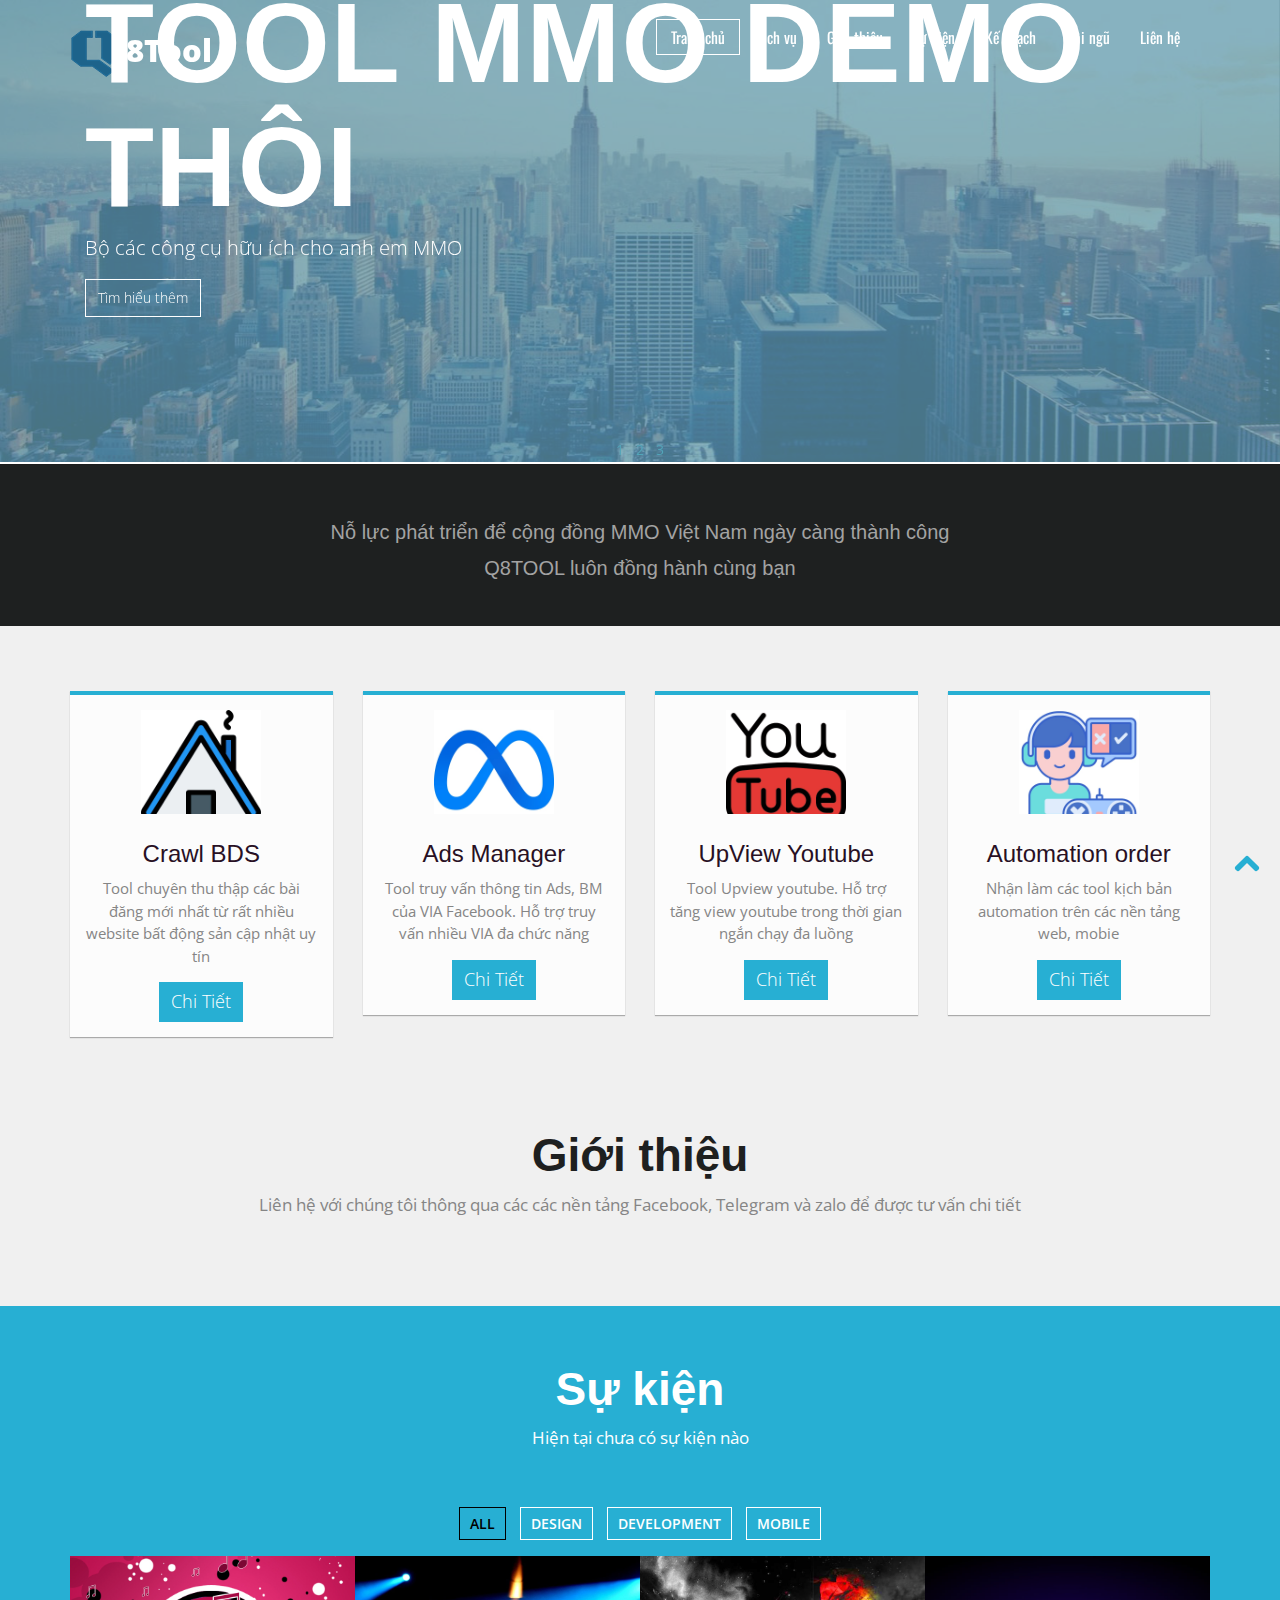
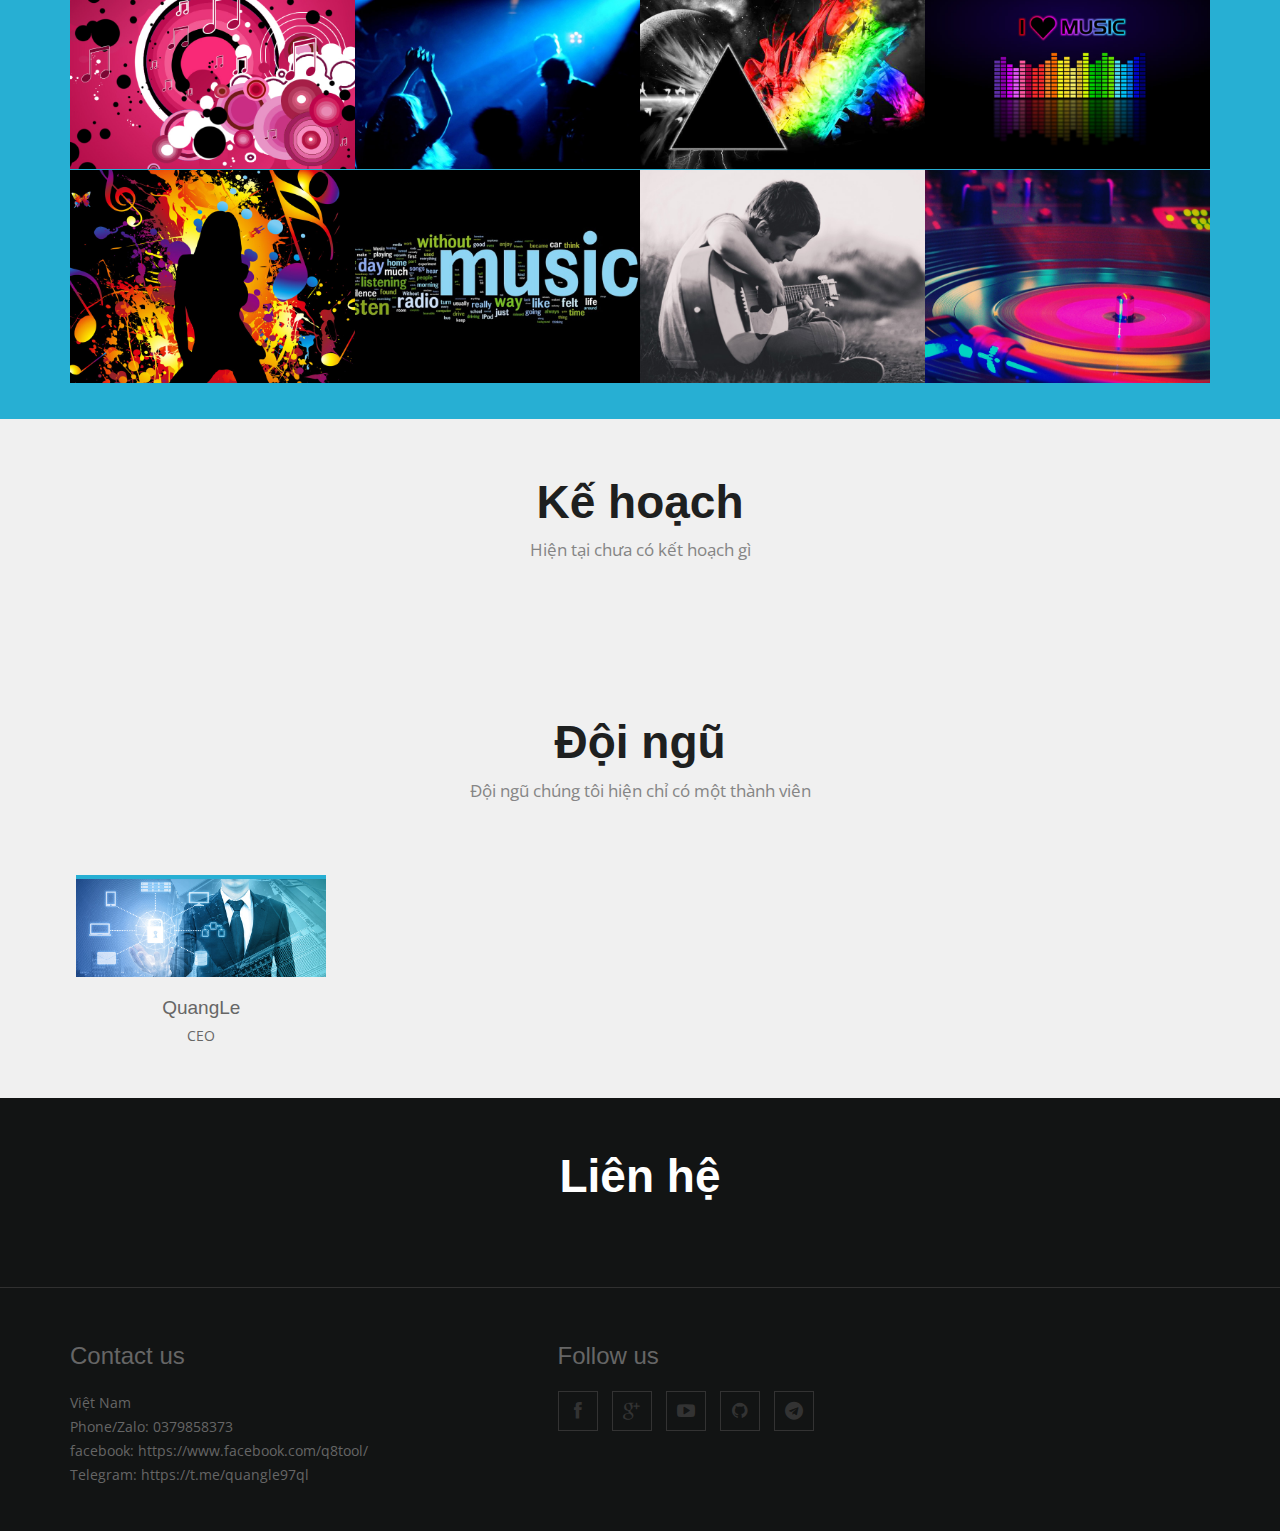
<file: index.html>
<!doctype html>
<!--[if IE 7 ]>    <html lang="en-gb" class="isie ie7 oldie no-js"> <![endif]-->
<!--[if IE 8 ]>    <html lang="en-gb" class="isie ie8 oldie no-js"> <![endif]-->
<!--[if IE 9 ]>    <html lang="en-gb" class="isie ie9 no-js"> <![endif]-->
<!--[if (gt IE 9)|!(IE)]><!-->
<html lang="en-gb" class="no-js">
<!--<![endif]-->

<head>
  <meta charset="utf-8">
  <meta name="viewport" content="width=device-width, initial-scale=1, maximum-scale=1">
  <!--[if lt IE 9]> 
    <meta http-equiv="X-UA-Compatible" content="IE=edge,chrome=1">
    <![endif]-->
  <title>Website Q8Tool</title>
  <link rel="icon" type="image/x-icon" href="/images/web6.ico">
  <meta name="description" content="">
  <meta name="author" content="QuangLe">
  <!--[if lt IE 9]>
        <script src="http://html5shim.googlecode.com/svn/trunk/html5.js"></script>
    <![endif]-->
  <!--[if lte IE 8]>
		<script type="text/javascript" src="http://explorercanvas.googlecode.com/svn/trunk/excanvas.js"></script>
	<![endif]-->
  <link rel="stylesheet" href="css/bootstrap.min.css" />
  <link rel="stylesheet" type="text/css" href="css/isotope.css" media="screen" />
  <link rel="stylesheet" href="js/fancybox/jquery.fancybox.css" type="text/css" media="screen" />
  <link href="css/animate.css" rel="stylesheet" media="screen">
  <link href="flexslider/flexslider.css" rel="stylesheet" />
  <link href="js/owl-carousel/owl.carousel.css" rel="stylesheet">
  <link rel="stylesheet" href="css/styles.css" />
  <link rel="stylesheet" href="https://cdnjs.cloudflare.com/ajax/libs/font-awesome/4.7.0/css/font-awesome.min.css">
  <!-- Font Awesome -->
  <link href="font/css/font-awesome.min.css" rel="stylesheet">
</head>

<body>
  <header class="header">
    <div class="container">
      <nav class="navbar navbar-inverse" role="navigation">
        <div class="navbar-header">
          <button type="button" id="nav-toggle" class="navbar-toggle" data-toggle="collapse" data-target="#main-nav">
            <span class="sr-only">Toggle navigation</span> <span class="icon-bar"></span> <span class="icon-bar"></span>
            <span class="icon-bar"></span> </button>
            <a href="#" class="navbar-brand logo  animated bounceInLeft">
            <img src="images/web7.ico">
            <b><i>8Tool </i></b>
          </a>

        </div>
        <!--/.navbar-header-->
        <div id="main-nav" class="collapse navbar-collapse">
          <ul class="nav navbar-nav" id="mainNav">
            <li class="active" id="firstLink"><a href="#home" class="scroll-link">Trang chủ</a></li>
            <li><a href="#services" class="scroll-link">Dịch vụ</a></li>
            <li><a href="#aboutUs" class="scroll-link">Giới thiệu</a></li>
            <li><a href="#work" class="scroll-link">Sự kiện</a></li>
            <li><a href="#plans" class="scroll-link">Kế hoạch</a></li>
            <li><a href="#team" class="scroll-link">Đội ngũ</a></li>
            <li><a href="#contactUs" class="scroll-link">Liên hệ</a></li>
          </ul>
        </div>
        <!--/.navbar-collapse-->
      </nav>
      <!--/.navbar-->
    </div>
    <!--/.container-->
  </header>
  <!--/.header-->
  <div id="#top"></div>
  <section id="home">
    <div class="banner-container">
      <!-- Slider -->
      <div id="main-slider" class="flexslider">
        <ul class="slides">
          <li>
            <img src="images/slides/1.jpg" alt="" />
            <div class="flex-caption container">
              <h3>TOOL MMO Demo thôi</h3>
              <p>Bộ các công cụ hữu ích cho anh em MMO </p>
              <a href="#" class="btn btn-theme">Tìm hiểu thêm</a>
            </div>
          </li>
          <li>
            <img src="images/slides/2.jpg" alt="" />
            <div class="flex-caption container">
              <h3>TOOL MMO</h3>
              <p>Bộ các công cụ hữu ích cho anh em MMO </p>
              <a href="#" class="btn btn-theme">Tìm hiểu thêm</a>
            </div>
          </li>
          <li>
            <img src="images/slides/3.jpg" alt="" />
            <div class="flex-caption container">
              <h3>TOOL MMO</h3>
              <p>Bộ các công cụ hữu ích cho anh em MMO </p>
              <a href="#" class="btn btn-theme">Tìm hiểu thêm</a>
            </div>
          </li>
        </ul>
      </div>
      <!-- end slider -->
    </div>
    <div class="container hero-text2">
      <h3>Nỗ lực phát triển để cộng đồng MMO Việt Nam ngày càng thành công<br /> Q8TOOL luôn đồng hành cùng bạn</h3>
    </div>
  </section>
  <section id="services" class="page-section colord">
    <div class="container">
      <div class="row">
        <!-- item -->
        <div class="col-md-3 text-center">
          <div class="b1"> <i class="circle"><img class="img-responsive" src="images/house.jpg" alt="" /></i>
            <h3>Crawl BDS</h3>
            <p>Tool chuyên thu thập các bài đăng mới nhất từ rất nhiều website bất động sản cập nhật uy tín </p>
            <a href="./crawlBDS.html" class="btn btn-danger btn-lg">Chi Tiết</a>
          </div>
        </div>
        <!-- end: -->

        <!-- item -->
        <div class="col-md-3 text-center">
          <div class="b1"><i class="circle"> <img src="images/meta.jpg" alt="" /></i>
            <h3>Ads Manager</h3>
            <p>Tool truy vấn thông tin Ads, BM của VIA Facebook. Hỗ trợ truy vấn nhiều VIA đa chức năng </p>
            <a href="./AdsManager.html" class="btn btn-danger btn-lg">Chi Tiết</a>
          </div>
        </div>
        <!-- end: -->

        <!-- item -->
        <div class="col-md-3 text-center">
          <div class="b1"><i class="circle"> <img src="images/youtube.jpg" alt="" /></i>
            <h3>UpView Youtube</h3>
            <p>Tool Upview youtube. Hỗ trợ tăng view youtube trong thời gian ngắn chạy đa luồng</p>
            <a href="./AdsManager.html" class="btn btn-danger btn-lg">Chi Tiết</a>
          </div>
        </div>
        <!-- end: -->

        <!-- item -->
        <div class="col-md-3 text-center">
          <div class="b1"><i class="circle"> <img src="images/tester.jpg" alt="" /></i>
            <h3>Automation order</h3>
            <p>Nhận làm các tool kịch bản automation trên các nền tảng web, mobie</p>
            <a href="./AdsManager.html" class="btn btn-danger btn-lg">Chi Tiết</a>
          </div>
        </div>
        <!-- end:-->
      </div>
    </div>
    <!--/.container-->
  </section>
  <section id="aboutUs">
    <div class="container">
      <div class="heading text-center">
        <!-- Heading -->
        <h2>Giới thiệu</h2>
        <p>Liên hệ với chúng tôi thông qua các các nền tảng Facebook, Telegram và zalo để được tư vấn chi tiết</p>
      </div>

  </section>
  <section id="work" class="page-section page">
    <div class="container text-center">
      <div class="heading">
        <h2>Sự kiện</h2>
        <p>Hiện tại chưa có sự kiện nào</p>
      </div>
      <div class="row">
        <div class="col-md-12">
          <div id="portfolio">
            <ul class="filters list-inline">
              <li> <a class="active" data-filter="*" href="#">All</a> </li>
              <li> <a data-filter=".photography" href="#">Design</a> </li>
              <li> <a data-filter=".branding" href="#">Development</a> </li>
              <li> <a data-filter=".web" href="#">Mobile</a> </li>
            </ul>
            <ul class="items list-unstyled clearfix animated fadeInRight showing" data-animation="fadeInRight"
              style="position: relative; height: 438px;">
              <li class="item branding" style="position: absolute; left: 0px; top: 0px;"> <a href="images/work/1.jpg"
                  class="fancybox"> <img src="images/work/1.jpg" alt="">
                  <div class="overlay"> <span>Etiam porta</span> </div>
                </a> </li>
              <li class="item photography" style="position: absolute; left: 292px; top: 0px;"> <a
                  href="images/work/2.jpg" class="fancybox"> <img src="images/work/2.jpg" alt="">
                  <div class="overlay"> <span>Lorem ipsum</span> </div>
                </a> </li>
              <li class="item branding" style="position: absolute; left: 585px; top: 0px;"> <a href="images/work/3.jpg"
                  class="fancybox"> <img src="images/work/3.jpg" alt="">
                  <div class="overlay"> <span>Vivamus quis</span> </div>
                </a> </li>
              <li class="item photography" style="position: absolute; left: 877px; top: 0px;"> <a
                  href="images/work/4.jpg" class="fancybox"> <img src="images/work/4.jpg" alt="">
                  <div class="overlay"> <span>Donec ac tellus</span> </div>
                </a> </li>
              <li class="item photography" style="position: absolute; left: 0px; top: 219px;"> <a
                  href="images/work/5.jpg" class="fancybox"> <img src="images/work/5.jpg" alt="">
                  <div class="overlay"> <span>Etiam volutpat</span> </div>
                </a> </li>
              <li class="item web" style="position: absolute; left: 292px; top: 219px;"> <a href="images/work/6.jpg"
                  class="fancybox"> <img src="images/work/6.jpg" alt="">
                  <div class="overlay"> <span>Donec congue </span> </div>
                </a> </li>
              <li class="item photography" style="position: absolute; left: 585px; top: 219px;"> <a
                  href="images/work/7.jpg" class="fancybox"> <img src="images/work/7.jpg" alt="">
                  <div class="overlay"> <span>Nullam a ullamcorper diam</span> </div>
                </a> </li>
              <li class="item web" style="position: absolute; left: 877px; top: 219px;"> <a href="images/work/8.jpg"
                  class="fancybox"> <img src="images/work/8.jpg" alt="">
                  <div class="overlay"> <span>Etiam consequat</span> </div>
                </a> </li>
            </ul>
          </div>
        </div>
      </div>
    </div>
  </section>
  <section id="plans" class="page-section">
    <div class="container">
      <div class="heading text-center">
        <!-- Heading -->
        <h2>Kế hoạch</h2>
        <p>Hiện tại chưa có kết hoạch gì</p>
      </div>
      <!-- <div class="row flat">
      <div class="col-lg-3 col-md-3 col-xs-12">
        <ul class="plan plan1">
          <li class="plan-name">Basic </li>
          <li class="plan-price"> <strong>$29</strong> / month </li>
          <li> <strong>5GB</strong> Storage </li>
          <li> <strong>1GB</strong> RAM </li>
          <li> <strong>400GB</strong> Bandwidth </li>
          <li> <strong>10</strong> Email Address </li>
          <li> <strong>Forum</strong> Support </li>
          <li class="plan-action"> <a href="#" class="btn btn-danger btn-lg">Signup</a> </li>
        </ul>
      </div>
      <div class="col-lg-3 col-md-3 col-xs-12">
        <ul class="plan plan2 featured">
          <li class="plan-name">Standard </li>
          <li class="plan-price"> <strong>$39</strong> / month </li>
          <li> <strong>5GB</strong> Storage </li>
          <li> <strong>1GB</strong> RAM </li>
          <li> <strong>400GB</strong> Bandwidth </li>
          <li> <strong>10</strong> Email Address </li>
          <li> <strong>Forum</strong> Support </li>
          <li class="plan-action"> <a href="#" class="btn btn-danger btn-lg">Signup</a> </li>
        </ul>
      </div>
      <div class="col-lg-3 col-md-3 col-xs-12">
        <ul class="plan plan3">
          <li class="plan-name">Advanced </li>
          <li class="plan-price"> <strong>$199</strong> / month </li>
          <li> <strong>50GB</strong> Storage </li>
          <li> <strong>8GB</strong> RAM </li>
          <li> <strong>1024GB</strong> Bandwidth </li>
          <li> <strong>Unlimited</strong> Email Address </li>
          <li> <strong>Forum</strong> Support </li>
          <li class="plan-action"> <a href="#" class="btn btn-danger btn-lg">Signup</a> </li>
        </ul>
      </div>
      <div class="col-lg-3 col-md-3 col-xs-12">
        <ul class="plan plan4">
          <li class="plan-name">Mighty </li>
          <li class="plan-price"> <strong>$999</strong> / month </li>
          <li> <strong>50GB</strong> Storage </li>
          <li> <strong>8GB</strong> RAM </li>
          <li> <strong>1024GB</strong> Bandwidth </li>
          <li> <strong>Unlimited</strong> Email Address </li>
          <li> <strong>Forum</strong> Support </li>
          <li class="plan-action"> <a href="#" class="btn btn-danger btn-lg">Signup</a> </li>
        </ul>
      </div>
    </div> -->
    </div>
  </section>
  <section id="team" class="page-section">
    <div class="container">
      <div class="heading text-center">
        <!-- Heading -->
        <h2>Đội ngũ</h2>
        <p>Đội ngũ chúng tôi hiện chỉ có một thành viên</p>
      </div>
      <!-- Team Member's Details -->
      <div class="team-content">
        <div class="row">
          <div class="col-md-3 col-sm-6 col-xs-6">
            <!-- Team Member -->
            <div class="team-member pDark">
              <!-- Image Hover Block -->
              <div class="member-img">
                <!-- Image  -->
                <img class="img-responsive" src="images/admin.jpg" alt="">
              </div>
              <!-- Member Details -->
              <h4>QuangLe</h4>
              <!-- Designation -->
              <span class="pos">CEO</span>
              <div class="team-socials">
                <a href="https://www.facebook.com/q8tool/"><i class="fa fa-facebook"></i></a>
                <a href="https://t.me/quangle97ql"><i class="fa fa-telegram"></i></a>
                <a href="https://drive.google.com/drive/folders/1sMgoIUCZGfMwtYRShuqRXKRC8_t1dttk?usp=sharing"><i
                    class="fa fa-google-plus"></i></a>
                <a href="https://q8tool.github.io/Product/"><i class="fa fa-github"></i></a>
                <a href="https://www.youtube.com/channel/UC2PGmn6tU0geSlpxylKeITA"><i
                    class="fa fa-youtube-play"></i></a>
              </div>
            </div>
          </div>
        </div>
      </div>
    </div>
  </section>
  <section id="contactUs" class="contact-parlex">
    <div class="parlex-back">
      <div class="container">
        <div class="row">
          <div class="heading text-center">
            <!-- Heading -->
            <h2>Liên hệ</h2>
          </div>
        </div>
      </div>
    </div>

    </div>
  </section>
  <footer>
    <div class="container">
      <div class="row">
        <div class="col-md-5">
          <div class="col">
            <h4>Contact us</h4>
            <ul>
              <li>Việt Nam</li>
              <li>Phone/Zalo: 0379858373 </li>
              <li>facebook: <a href="https://www.facebook.com/q8tool/"
                  title="Email Us"></a>https://www.facebook.com/q8tool/</li>
              <li>Telegram: <a href="https://t.me/quangle97ql" title="Telegram us"></a>https://t.me/quangle97ql</li>
            </ul>
          </div>
        </div>

        <div class="col-md-5">
          <div class="col col-social-icons">
            <h4>Follow us</h4>
            <a href="https://www.facebook.com/q8tool/"><i class="fa fa-facebook"></i></a>
            <a href="https://drive.google.com/drive/folders/1sMgoIUCZGfMwtYRShuqRXKRC8_t1dttk?usp=sharing"><i
                class="fa fa-google-plus"></i></a>
            <a href="https://www.youtube.com/channel/UC2PGmn6tU0geSlpxylKeITA"><i class="fa fa-youtube-play"></i></a>
            <a href="https://q8tool.github.io/Product/"><i class="fa fa-github"></i></a>
            <a href="https://t.me/quangle97ql"><i class="fa fa-telegram"></i></a>
          </div>
        </div>
      </div>
    </div>
  </footer>
  </div>
  </section>
  <a href="#top" class="topHome"><i class="fa fa-chevron-up fa-2x"></i></a>

  <!--[if lte IE 8]><script src="//ajax.googleapis.com/ajax/libs/jquery/1.11.0/jquery.min.js"></script><![endif]-->
  <script src="js/modernizr-latest.js"></script>
  <script src="js/jquery-1.8.2.min.js" type="text/javascript"></script>
  <script src="js/bootstrap.min.js" type="text/javascript"></script>
  <script src="js/jquery.isotope.min.js" type="text/javascript"></script>
  <script src="js/fancybox/jquery.fancybox.pack.js" type="text/javascript"></script>
  <script src="js/jquery.nav.js" type="text/javascript"></script>
  <script src="js/jquery.fittext.js"></script>
  <script src="js/waypoints.js"></script>
  <script src="flexslider/jquery.flexslider.js"></script>
  <script src="js/custom.js" type="text/javascript"></script>
  <script src="js/owl-carousel/owl.carousel.js"></script>
</body>

</html>
</file>
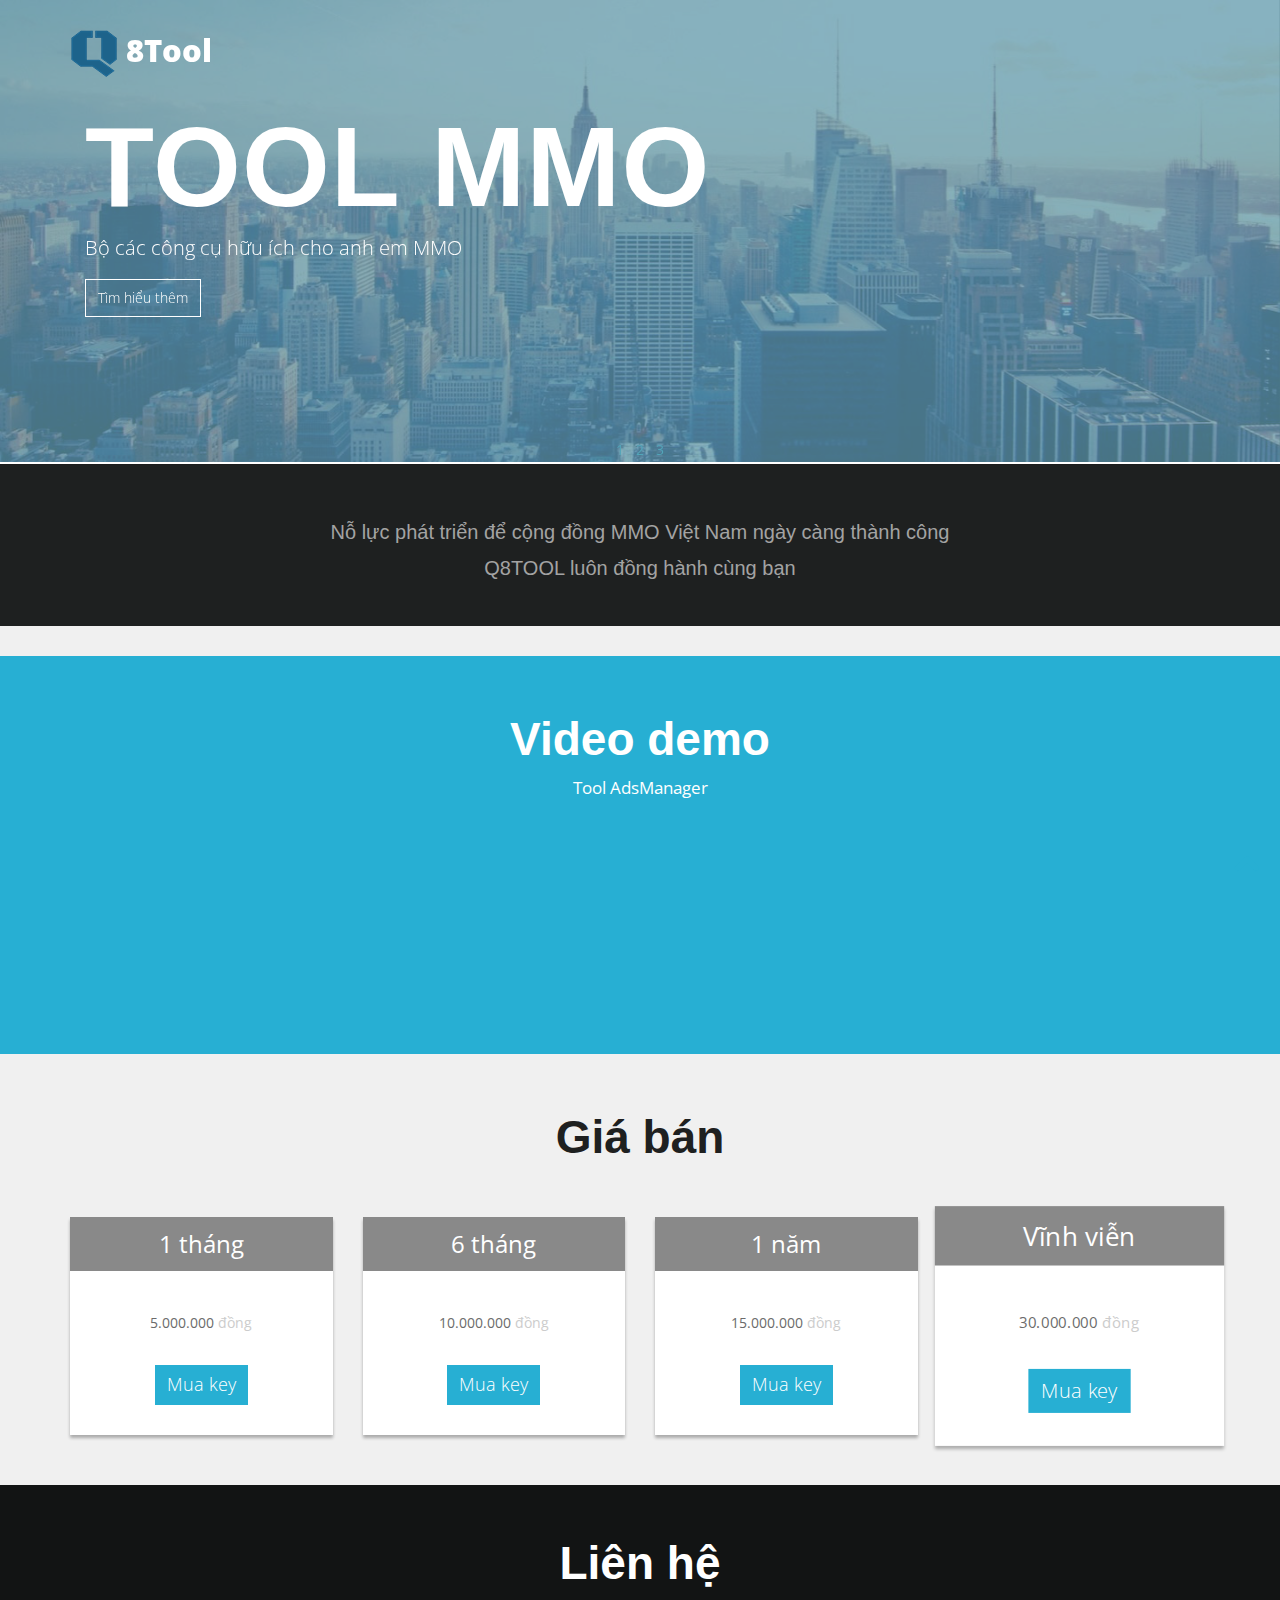
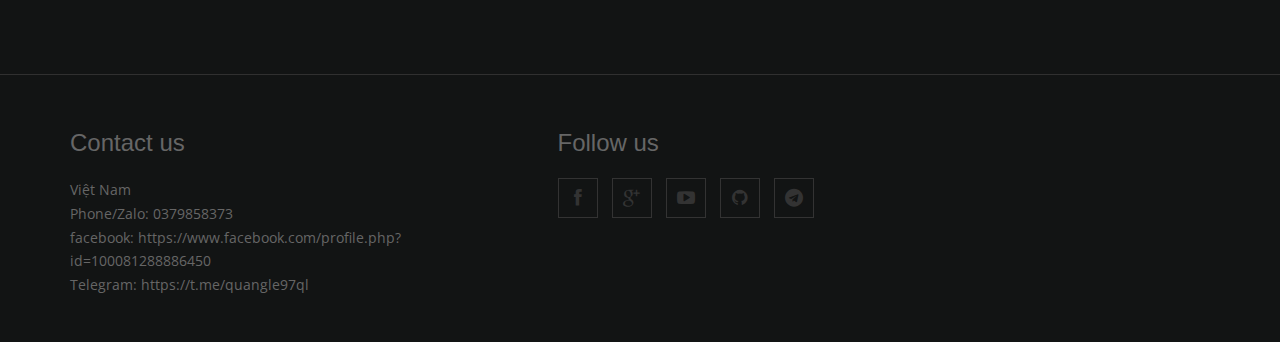
<file: AdsManager.html>
<!doctype html>
<!--[if IE 7 ]>    <html lang="en-gb" class="isie ie7 oldie no-js"> <![endif]-->
<!--[if IE 8 ]>    <html lang="en-gb" class="isie ie8 oldie no-js"> <![endif]-->
<!--[if IE 9 ]>    <html lang="en-gb" class="isie ie9 no-js"> <![endif]-->
<!--[if (gt IE 9)|!(IE)]><!-->
<html lang="en-gb" class="no-js">
<!--<![endif]-->

<head>
  <meta charset="utf-8">
  <meta name="viewport" content="width=device-width, initial-scale=1, maximum-scale=1">
  <!--[if lt IE 9]> 
    <meta http-equiv="X-UA-Compatible" content="IE=edge,chrome=1">
    <![endif]-->
  <title>Website Q8Tool</title>
  <link rel="icon" type="image/x-icon" href="/images/web6.ico">
  <meta name="description" content="">
  <meta name="author" content="QuangLe">
  <!--[if lt IE 9]>
        <script src="http://html5shim.googlecode.com/svn/trunk/html5.js"></script>
    <![endif]-->
  <!--[if lte IE 8]>
		<script type="text/javascript" src="http://explorercanvas.googlecode.com/svn/trunk/excanvas.js"></script>
	<![endif]-->
  <link rel="stylesheet" href="css/bootstrap.min.css" />
  <link rel="stylesheet" type="text/css" href="css/isotope.css" media="screen" />
  <link rel="stylesheet" href="js/fancybox/jquery.fancybox.css" type="text/css" media="screen" />
  <link href="css/animate.css" rel="stylesheet" media="screen">
  <link href="flexslider/flexslider.css" rel="stylesheet" />
  <link href="js/owl-carousel/owl.carousel.css" rel="stylesheet">
  <link rel="stylesheet" href="css/styles.css" />
  <link rel="stylesheet" href="https://cdnjs.cloudflare.com/ajax/libs/font-awesome/4.7.0/css/font-awesome.min.css">
  <!-- Font Awesome -->
  <link href="font/css/font-awesome.min.css" rel="stylesheet">
</head>

<body>
  <header class="header">
    <div class="container">
      <nav class="navbar navbar-inverse" role="navigation">
        <div class="navbar-header">
          <button type="button" id="nav-toggle" class="navbar-toggle" data-toggle="collapse" data-target="#main-nav">
            <span class="sr-only">Toggle navigation</span> <span class="icon-bar"></span> <span class="icon-bar"></span>
            <span class="icon-bar"></span> </button>
            <a href="#" class="navbar-brand logo  animated bounceInLeft">
            <img src="images/web7.ico">
            <b><i>8Tool </i></b>
          </a>

        </div>
        <!--/.navbar-header-->
        <!-- <div id="main-nav" class="collapse navbar-collapse">
          <ul class="nav navbar-nav" id="mainNav">
            <li class="active" id="firstLink"><a href="#home" class="scroll-link">Trang chủ</a></li>
            <li><a href="#services" class="scroll-link">Dịch vụ</a></li>
            <li><a href="#aboutUs" class="scroll-link">Giới thiệu</a></li>
            <li><a href="#work" class="scroll-link">Sự kiện</a></li>
            <li><a href="#plans" class="scroll-link">Kế hoạch</a></li>
            <li><a href="#team" class="scroll-link">Đội ngũ</a></li>
            <li><a href="#contactUs" class="scroll-link">Liên hệ</a></li>
          </ul>
        </div> -->
        <!--/.navbar-collapse-->
      </nav>
      <!--/.navbar-->
    </div>
    <!--/.container-->
  </header>
  <!--/.header-->
  <div id="#top"></div>
  <section id="home">
    <div class="banner-container">
      <!-- Slider -->
      <div id="main-slider" class="flexslider">
        <ul class="slides">
          <li>
            <img src="images/slides/1.jpg" alt="" />
            <div class="flex-caption container">
              <h3>TOOL MMO</h3>
              <p>Bộ các công cụ hữu ích cho anh em MMO </p>
              <a href="#" class="btn btn-theme">Tìm hiểu thêm</a>
            </div>
          </li>
          <li>
            <img src="images/slides/2.jpg" alt="" />
            <div class="flex-caption container">
              <h3>TOOL MMO</h3>
              <p>Bộ các công cụ hữu ích cho anh em MMO </p>
              <a href="#" class="btn btn-theme">Tìm hiểu thêm</a>
            </div>
          </li>
          <li>
            <img src="images/slides/3.jpg" alt="" />
            <div class="flex-caption container">
              <h3>TOOL MMO</h3>
              <p>Bộ các công cụ hữu ích cho anh em MMO </p>
              <a href="#" class="btn btn-theme">Tìm hiểu thêm</a>
            </div>
          </li>
        </ul>
      </div>
      <!-- end slider -->
    </div>
    <div class="container hero-text2">
      <h3>Nỗ lực phát triển để cộng đồng MMO Việt Nam ngày càng thành công<br /> Q8TOOL luôn đồng hành cùng bạn</h3>
    </div>
  </section>
<section id="work" class="page-section page">
  <div class="container text-center">
    <div class="heading">
      <h2>Video demo</h2>
      <p>Tool AdsManager</p>
    </div>
    <iframe width="1903" height="1721" src="https://www.youtube.com/embed/mBrRxpFCCnM" title="Giới thiệu phần mềm quản lý Ads Manager (ver 1.0)" frameborder="0" allow="accelerometer; autoplay; clipboard-write; encrypted-media; gyroscope; picture-in-picture; web-share" allowfullscreen></iframe>
  </div>
</section>
<section id="price" class="page-section">
  <div class="container">
    <div class="heading text-center"> 
      <!-- Heading -->
      <h2>Giá bán</h2>
    </div>
    <div class="row flat">
      <div class="col-lg-3 col-md-3 col-xs-12">
        <ul class="plan plan1">
          <li class="plan-name">1 tháng</li>
          <li class="plan-price"> <strong>5.000.000 </strong>đồng</li>
          <li class="plan-action"> <a href="#" class="btn btn-danger btn-lg">Mua key</a> </li>
        </ul>
      </div>
      <div class="col-lg-3 col-md-3 col-xs-12">
        <ul class="plan plan2">
          <li class="plan-name">6 tháng</li>
          <li class="plan-price"> <strong>10.000.000 </strong>đồng </li>
          <li class="plan-action"> <a href="#" class="btn btn-danger btn-lg">Mua key</a> </li>
        </ul>
      </div>
      <div class="col-lg-3 col-md-3 col-xs-12">
        <ul class="plan plan1">
          <li class="plan-name">1 năm</li>
          <li class="plan-price"> <strong>15.000.000 </strong>đồng</li>
          <li class="plan-action"> <a href="#" class="btn btn-danger btn-lg">Mua key</a> </li>
        </ul>
      </div>
      <div class="col-lg-3 col-md-3 col-xs-12">
        <ul class="plan plan2 featured">
          <li class="plan-name">Vĩnh viễn</li>
          <li class="plan-price"> <strong>30.000.000 </strong>đồng </li>
          <li class="plan-action"> <a href="#" class="btn btn-danger btn-lg">Mua key</a> </li>
        </ul>
      </div>
    </div>
  </div>
</section>

<section id="contactUs" class="contact-parlex">
  <div class="parlex-back">
    <div class="container">
      <div class="row">
        <div class="heading text-center">
          <!-- Heading -->
          <h2>Liên hệ</h2>
        </div>
      </div>
    </div>
  </div>

  </div>
</section>
<footer>
  <div class="container">
    <div class="row">
      <div class="col-md-5">
        <div class="col">
          <h4>Contact us</h4>
          <ul>
            <li>Việt Nam</li>
            <li>Phone/Zalo: 0379858373 </li>
            <li>facebook: <a href="https://www.facebook.com/profile.php?id=100081288886450"
                title="Email Us"></a>https://www.facebook.com/profile.php?id=100081288886450</li>
            <li>Telegram: <a href="https://t.me/quangle97ql" title="Telegram us"></a>https://t.me/quangle97ql</li>
          </ul>
        </div>
      </div>

      <div class="col-md-5">
        <div class="col col-social-icons">
          <h4>Follow us</h4>
          <a href="https://www.facebook.com/profile.php?id=100081288886450"><i class="fa fa-facebook"></i></a>
          <a href="https://drive.google.com/drive/folders/1sMgoIUCZGfMwtYRShuqRXKRC8_t1dttk?usp=sharing"><i
              class="fa fa-google-plus"></i></a>
          <a href="https://www.youtube.com/channel/UC2PGmn6tU0geSlpxylKeITA"><i class="fa fa-youtube-play"></i></a>
          <a href="https://q8tool.github.io/Product/"><i class="fa fa-github"></i></a>
          <a href="https://t.me/quangle97ql"><i class="fa fa-telegram"></i></a>
        </div>
      </div>
    </div>
  </div>
</footer>
</div>
</section>
<a href="#top" class="topHome"><i class="fa fa-chevron-up fa-2x"></i></a>

<!--[if lte IE 8]><script src="//ajax.googleapis.com/ajax/libs/jquery/1.11.0/jquery.min.js"></script><![endif]-->
<script src="js/modernizr-latest.js"></script>
<script src="js/jquery-1.8.2.min.js" type="text/javascript"></script>
<script src="js/bootstrap.min.js" type="text/javascript"></script>
<script src="js/jquery.isotope.min.js" type="text/javascript"></script>
<script src="js/fancybox/jquery.fancybox.pack.js" type="text/javascript"></script>
<script src="js/jquery.nav.js" type="text/javascript"></script>
<script src="js/jquery.fittext.js"></script>
<script src="js/waypoints.js"></script>
<script src="flexslider/jquery.flexslider.js"></script>
<script src="js/custom.js" type="text/javascript"></script>
<script src="js/owl-carousel/owl.carousel.js"></script>
</body>

</html>
</file>
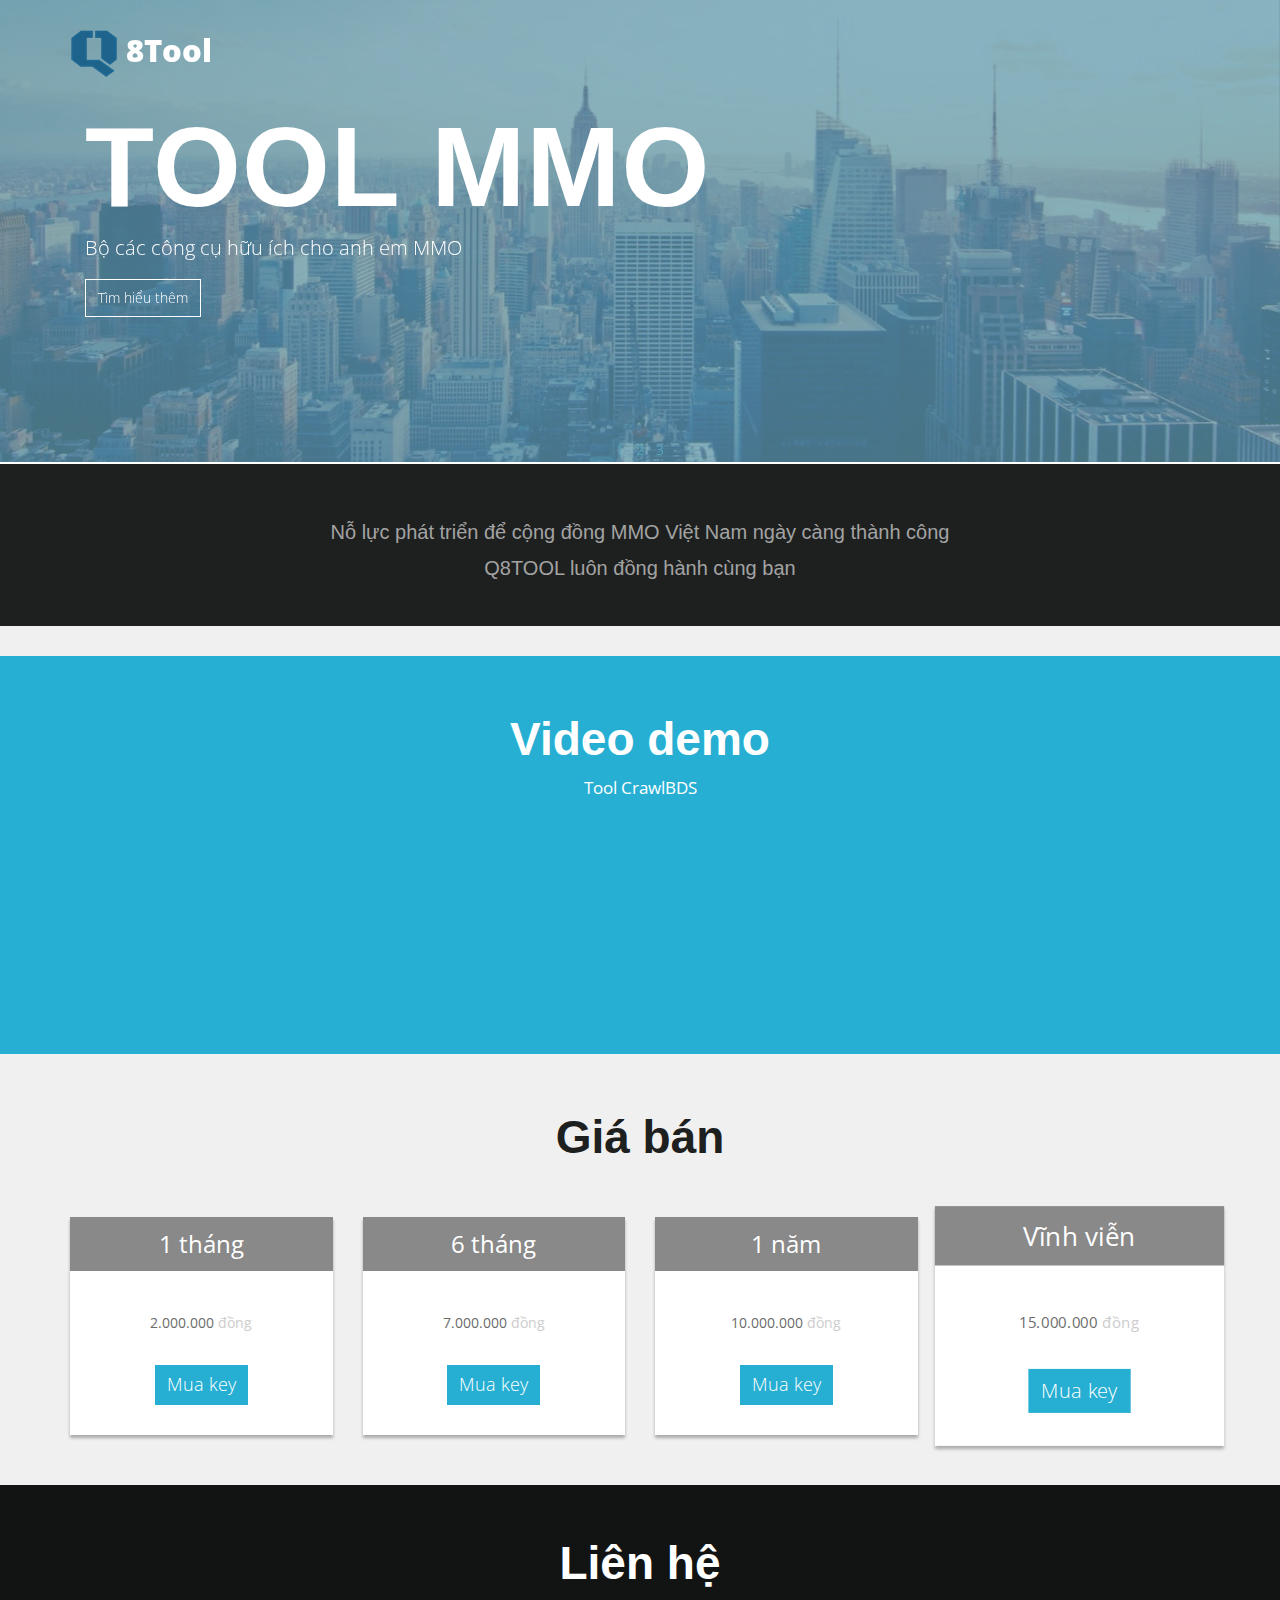
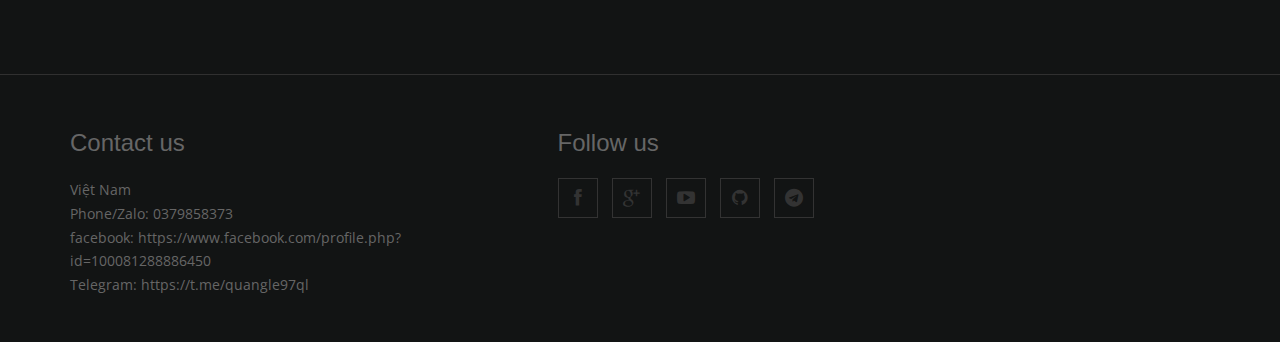
<file: crawlBDS.html>
<!doctype html>
<!--[if IE 7 ]>    <html lang="en-gb" class="isie ie7 oldie no-js"> <![endif]-->
<!--[if IE 8 ]>    <html lang="en-gb" class="isie ie8 oldie no-js"> <![endif]-->
<!--[if IE 9 ]>    <html lang="en-gb" class="isie ie9 no-js"> <![endif]-->
<!--[if (gt IE 9)|!(IE)]><!-->
<html lang="en-gb" class="no-js">
<!--<![endif]-->

<head>
  <meta charset="utf-8">
  <meta name="viewport" content="width=device-width, initial-scale=1, maximum-scale=1">
  <!--[if lt IE 9]> 
    <meta http-equiv="X-UA-Compatible" content="IE=edge,chrome=1">
    <![endif]-->
  <title>Website Q8Tool</title>
  <link rel="icon" type="image/x-icon" href="/images/web6.ico">
  <meta name="description" content="">
  <meta name="author" content="QuangLe">
  <!--[if lt IE 9]>
        <script src="http://html5shim.googlecode.com/svn/trunk/html5.js"></script>
    <![endif]-->
  <!--[if lte IE 8]>
		<script type="text/javascript" src="http://explorercanvas.googlecode.com/svn/trunk/excanvas.js"></script>
	<![endif]-->
  <link rel="stylesheet" href="css/bootstrap.min.css" />
  <link rel="stylesheet" type="text/css" href="css/isotope.css" media="screen" />
  <link rel="stylesheet" href="js/fancybox/jquery.fancybox.css" type="text/css" media="screen" />
  <link href="css/animate.css" rel="stylesheet" media="screen">
  <link href="flexslider/flexslider.css" rel="stylesheet" />
  <link href="js/owl-carousel/owl.carousel.css" rel="stylesheet">
  <link rel="stylesheet" href="css/styles.css" />
  <link rel="stylesheet" href="https://cdnjs.cloudflare.com/ajax/libs/font-awesome/4.7.0/css/font-awesome.min.css">
  <!-- Font Awesome -->
  <link href="font/css/font-awesome.min.css" rel="stylesheet">
</head>

<body>
  <header class="header">
    <div class="container">
      <nav class="navbar navbar-inverse" role="navigation">
        <div class="navbar-header">
          <button type="button" id="nav-toggle" class="navbar-toggle" data-toggle="collapse" data-target="#main-nav">
            <span class="sr-only">Toggle navigation</span> <span class="icon-bar"></span> <span class="icon-bar"></span>
            <span class="icon-bar"></span> </button>
            <a href="#" class="navbar-brand logo  animated bounceInLeft">
            <img src="images/web7.ico">
            <b><i>8Tool </i></b>
          </a>

        </div>
        <!--/.navbar-header-->
        <!-- <div id="main-nav" class="collapse navbar-collapse">
          <ul class="nav navbar-nav" id="mainNav">
            <li class="active" id="firstLink"><a href="#home" class="scroll-link">Trang chủ</a></li>
            <li><a href="#services" class="scroll-link">Dịch vụ</a></li>
            <li><a href="#aboutUs" class="scroll-link">Giới thiệu</a></li>
            <li><a href="#work" class="scroll-link">Sự kiện</a></li>
            <li><a href="#plans" class="scroll-link">Kế hoạch</a></li>
            <li><a href="#team" class="scroll-link">Đội ngũ</a></li>
            <li><a href="#contactUs" class="scroll-link">Liên hệ</a></li>
          </ul>
        </div> -->
        <!--/.navbar-collapse-->
      </nav>
      <!--/.navbar-->
    </div>
    <!--/.container-->
  </header>
  <!--/.header-->
  <div id="#top"></div>
  <section id="home">
    <div class="banner-container">
      <!-- Slider -->
      <div id="main-slider" class="flexslider">
        <ul class="slides">
          <li>
            <img src="images/slides/1.jpg" alt="" />
            <div class="flex-caption container">
              <h3>TOOL MMO</h3>
              <p>Bộ các công cụ hữu ích cho anh em MMO </p>
              <a href="#" class="btn btn-theme">Tìm hiểu thêm</a>
            </div>
          </li>
          <li>
            <img src="images/slides/2.jpg" alt="" />
            <div class="flex-caption container">
              <h3>TOOL MMO</h3>
              <p>Bộ các công cụ hữu ích cho anh em MMO </p>
              <a href="#" class="btn btn-theme">Tìm hiểu thêm</a>
            </div>
          </li>
          <li>
            <img src="images/slides/3.jpg" alt="" />
            <div class="flex-caption container">
              <h3>TOOL MMO</h3>
              <p>Bộ các công cụ hữu ích cho anh em MMO </p>
              <a href="#" class="btn btn-theme">Tìm hiểu thêm</a>
            </div>
          </li>
        </ul>
      </div>
      <!-- end slider -->
    </div>
    <div class="container hero-text2">
      <h3>Nỗ lực phát triển để cộng đồng MMO Việt Nam ngày càng thành công<br /> Q8TOOL luôn đồng hành cùng bạn</h3>
    </div>
  </section>
<section id="work" class="page-section page">
  <div class="container text-center">
    <div class="heading">
      <h2>Video demo</h2>
      <p>Tool CrawlBDS</p>
    </div>
    <iframe width="1903" height="1721" src="https://www.youtube.com/embed/mBrRxpFCCnM" title="Giới thiệu phần mềm quản lý Ads Manager (ver 1.0)" frameborder="0" allow="accelerometer; autoplay; clipboard-write; encrypted-media; gyroscope; picture-in-picture; web-share" allowfullscreen></iframe>
  </div>
</section>
<section id="price" class="page-section">
  <div class="container">
    <div class="heading text-center"> 
      <!-- Heading -->
      <h2>Giá bán</h2>
    </div>
    <div class="row flat">
      <div class="col-lg-3 col-md-3 col-xs-12">
        <ul class="plan plan1">
          <li class="plan-name">1 tháng</li>
          <li class="plan-price"> <strong>2.000.000 </strong>đồng</li>
          <li class="plan-action"> <a href="#" class="btn btn-danger btn-lg">Mua key</a> </li>
        </ul>
      </div>
      <div class="col-lg-3 col-md-3 col-xs-12">
        <ul class="plan plan2">
          <li class="plan-name">6 tháng</li>
          <li class="plan-price"> <strong>7.000.000 </strong>đồng </li>
          <li class="plan-action"> <a href="#" class="btn btn-danger btn-lg">Mua key</a> </li>
        </ul>
      </div>
      <div class="col-lg-3 col-md-3 col-xs-12">
        <ul class="plan plan1">
          <li class="plan-name">1 năm</li>
          <li class="plan-price"> <strong>10.000.000 </strong>đồng</li>
          <li class="plan-action"> <a href="#" class="btn btn-danger btn-lg">Mua key</a> </li>
        </ul>
      </div>
      <div class="col-lg-3 col-md-3 col-xs-12">
        <ul class="plan plan2 featured">
          <li class="plan-name">Vĩnh viễn</li>
          <li class="plan-price"> <strong>15.000.000 </strong>đồng </li>
          <li class="plan-action"> <a href="#" class="btn btn-danger btn-lg">Mua key</a> </li>
        </ul>
      </div>
    </div>
  </div>
</section>

<section id="contactUs" class="contact-parlex">
  <div class="parlex-back">
    <div class="container">
      <div class="row">
        <div class="heading text-center">
          <!-- Heading -->
          <h2>Liên hệ</h2>
        </div>
      </div>
    </div>
  </div>

  </div>
</section>
<footer>
  <div class="container">
    <div class="row">
      <div class="col-md-5">
        <div class="col">
          <h4>Contact us</h4>
          <ul>
            <li>Việt Nam</li>
            <li>Phone/Zalo: 0379858373 </li>
            <li>facebook: <a href="https://www.facebook.com/profile.php?id=100081288886450"
                title="Email Us"></a>https://www.facebook.com/profile.php?id=100081288886450</li>
            <li>Telegram: <a href="https://t.me/quangle97ql" title="Telegram us"></a>https://t.me/quangle97ql</li>
          </ul>
        </div>
      </div>

      <div class="col-md-5">
        <div class="col col-social-icons">
          <h4>Follow us</h4>
          <a href="https://www.facebook.com/profile.php?id=100081288886450"><i class="fa fa-facebook"></i></a>
          <a href="https://drive.google.com/drive/folders/1sMgoIUCZGfMwtYRShuqRXKRC8_t1dttk?usp=sharing"><i
              class="fa fa-google-plus"></i></a>
          <a href="https://www.youtube.com/channel/UC2PGmn6tU0geSlpxylKeITA"><i class="fa fa-youtube-play"></i></a>
          <a href="https://q8tool.github.io/Product/"><i class="fa fa-github"></i></a>
          <a href="https://t.me/quangle97ql"><i class="fa fa-telegram"></i></a>
        </div>
      </div>
    </div>
  </div>
</footer>
</div>
</section>
<a href="#top" class="topHome"><i class="fa fa-chevron-up fa-2x"></i></a>

<!--[if lte IE 8]><script src="//ajax.googleapis.com/ajax/libs/jquery/1.11.0/jquery.min.js"></script><![endif]-->
<script src="js/modernizr-latest.js"></script>
<script src="js/jquery-1.8.2.min.js" type="text/javascript"></script>
<script src="js/bootstrap.min.js" type="text/javascript"></script>
<script src="js/jquery.isotope.min.js" type="text/javascript"></script>
<script src="js/fancybox/jquery.fancybox.pack.js" type="text/javascript"></script>
<script src="js/jquery.nav.js" type="text/javascript"></script>
<script src="js/jquery.fittext.js"></script>
<script src="js/waypoints.js"></script>
<script src="flexslider/jquery.flexslider.js"></script>
<script src="js/custom.js" type="text/javascript"></script>
<script src="js/owl-carousel/owl.carousel.js"></script>
</body>

</html>
</file>
<file: css/isotope.css>
/* Start: Recommended Isotope styles */

/**** Isotope Filtering ****/

.isotope-item {
  z-index: 2; 
padding: 5px;
background: #FFE4A9;
}

.isotope-hidden.isotope-item {
  pointer-events: none;
  z-index: 1;
}

/**** Isotope CSS3 transitions ****/

.isotope,
.isotope .isotope-item {
  -webkit-transition-duration: 0.8s;
     -moz-transition-duration: 0.8s;
      -ms-transition-duration: 0.8s;
       -o-transition-duration: 0.8s;
          transition-duration: 0.8s;
}

.isotope {
  -webkit-transition-property: height, width;
     -moz-transition-property: height, width;
      -ms-transition-property: height, width;
       -o-transition-property: height, width;
          transition-property: height, width;
}

.isotope .isotope-item {
  -webkit-transition-property: -webkit-transform, opacity;
     -moz-transition-property:    -moz-transform, opacity;
      -ms-transition-property:     -ms-transform, opacity;
       -o-transition-property:         top, left, opacity;
          transition-property:         transform, opacity;
}

/**** disabling Isotope CSS3 transitions ****/

.isotope.no-transition,
.isotope.no-transition .isotope-item,
.isotope .isotope-item.no-transition {
  -webkit-transition-duration: 0s;
     -moz-transition-duration: 0s;
      -ms-transition-duration: 0s;
       -o-transition-duration: 0s;
          transition-duration: 0s;
}

/* End: Recommended Isotope styles */



/* disable CSS transitions for containers with infinite scrolling*/
.isotope.infinite-scrolling {
  -webkit-transition: none;
     -moz-transition: none;
      -ms-transition: none;
       -o-transition: none;
          transition: none;
}



/**** Isotope styles ****/

/* required for containers to inherit vertical size from window */
/*html,
body {
  height: 100%;
}*/

#container {
  border: 1px solid #666;
  padding: 5px;
  margin-bottom: 20px;
}

.element {
  width: 110px;
  height: 110px;
  margin: 5px;
  float: left;
  overflow: hidden;
  position: relative;
  background: #888;
  color: #222;
  -webkit-border-top-right-radius: 1.2em;
      -moz-border-radius-topright: 1.2em;
          border-top-right-radius: 1.2em;
}

.element.alkali          { background: #F00; background: hsl(   0, 100%, 50%); }
.element.alkaline-earth  { background: #F80; background: hsl(  36, 100%, 50%); }
.element.lanthanoid      { background: #FF0; background: hsl(  72, 100%, 50%); }
.element.actinoid        { background: #0F0; background: hsl( 108, 100%, 50%); }
.element.transition      { background: #0F8; background: hsl( 144, 100%, 50%); }
.element.post-transition { background: #0FF; background: hsl( 180, 100%, 50%); }
.element.metalloid       { background: #08F; background: hsl( 216, 100%, 50%); }
.element.other.nonmetal  { background: #00F; background: hsl( 252, 100%, 50%); }
.element.halogen         { background: #F0F; background: hsl( 288, 100%, 50%); }
.element.noble-gas       { background: #F08; background: hsl( 324, 100%, 50%); }


.element * {
  position: absolute;
  margin: 0;
}

.element .symbol {
  left: 0.2em;
  top: 0.4em;
  font-size: 3.8em;
  line-height: 1.0em;
  color: #FFF;
}
.element.large .symbol {
  font-size: 4.5em;
}

.element.fake .symbol {
  color: #000;
}

.element .name {
  left: 0.5em;
  bottom: 1.6em;
  font-size: 1.05em;
}

.element .weight {
  font-size: 0.9em;
  left: 0.5em;
  bottom: 0.5em;
}

.element .number {
  font-size: 1.25em;
  font-weight: bold;
  color: hsla(0,0%,0%,.5);
  right: 0.5em;
  top: 0.5em;
}

.variable-sizes .element.width2 { width: 230px; }

.variable-sizes .element.height2 { height: 230px; }

.variable-sizes .element.width2.height2 {
  font-size: 2.0em;
}

.element.large,
.variable-sizes .element.large,
.variable-sizes .element.large.width2.height2 {
  font-size: 3.0em;
  width: 350px;
  height: 350px;
  z-index: 100;
}

.clickable .element:hover {
  cursor: pointer;
}

.clickable .element:hover h3 {
  text-shadow:
    0 0 10px white,
    0 0 10px white
  ;
}

.clickable .element:hover h2 {
  color: white;
}
</file>
<file: css/styles.css>
/*
Author URI: http://webthemez.com/
*/

@import url(http://fonts.googleapis.com/css?family=Open+Sans:400,700,600);
@import url(http://fonts.googleapis.com/css?family=Oswald:400,700);
* {
	margin: 0;
	padding: 0;
	font-family: 'Open Sans', sans-serif;
}
body {
	height: 100%;
	font-family: 'Open Sans', sans-serif;
	font-size: 14px;
	line-height: 1.7;
	color: #666666;
	-webkit-font-smoothing: antialiased;
	-webkit-text-size-adjust: 100%;
	background: #fff;
	transition: all 0.3s linear;
	-webkit-transition: all 0.3s linear;
	-moz-transition: all 0.3s linear;
	-o-transition: all 0.3s linear;
}
::selection {
	color: #fff;
	background: #0D93E5;
}

::-moz-selection {
 color: #fff;
 background: #A43E89;
}
p {
	color: #858585;
	margin: 0 0 1em !important;
}
h1, h2, h3, h4, h5, h6 {
	font-family:36px 'Open Sans', sans-serif;
}
.fitImage {
	max-width: 100%;
	vertical-align: middle;
	display: inline-block;
}
.animated {
	/* -webkit-animation-duration: 1s; */
	animation-duration: 1s;
	-webkit-animation-delay: 0s;
	animation-delay: 0s;
}
.mcbook {
	opacity: 0;
}
.show {
	opacity: 1;
}
.pDark p {
	color: #6D6D6D;
}
h6{
	font-size:14px;
}
.dataTxt ul li{
	list-style:none;
	line-height:30px;
}
.listArrow li{
background: url('../images/links-arrow.png') 0px 12px no-repeat;
padding-left:15px;
}
.progress {
height: 12px;
border-radius:0px;
}
.progress .progress-bar.progress-bar-red {
background: #F76E26;
}
.progress .progress-bar.progress-bar-green {
background: #51D4B6;
}
.progress .progress-bar.progress-bar-lblue {
background: #9FDE32;
}
.feature a {
display: inline-block;
font-size: 18px;
color: #fff;
background: #27AFD3;
margin-right: 20px;
width: 220px;
text-align: center;
line-height: 41px;
/* border-radius: 10px; */
}
#services img{
	width:100%;
}
#services .circle{
width:120px;
height: 104px;
display:inline-block;
background: transparent;
overflow:hidden;
}
#services .circle:hover {
	background:#FFF;	
	transition: all 0.2s linear 0s;
	-webkit-transition: all 0.2s linear 0s;
	-moz-transition: all 0.2s linear 0s;
	-o-transition: all 0.2s linear 0s;
}
.pDark h3 {
	color: #BEBEBE;
}
.btn {
	color:#fff;
	background: #27AFD3;
}
.btn:hover {
	 color:#fff !important;
	
	 background: #1296BA;
}
 a:hover {
	
	 color: #FFFFFF !important;
 }
.btn{
display: inline-block;
padding: 8px 12px;
	}
.btn, .form-control, .team-socials i {
	border-radius: 0px !important;
}
.form-group {
	margin: 0 auto;
	margin-bottom: 15px;
	width: 75%;
}
.form-control {
	border: none;
	padding: 22px 4px;
	outline: none;
	color: #5A5A5A;
	margin: 0;
	width: 210px;
	max-width: 100%;
	display: block;
	margin-bottom: 20px;
	background: transparent;
	font-size: inherit;
	border-radius: 0px !important;
	width: 99%;
	border: 1px solid #4C4C4C;
}
.button-outline {
	-webkit-font-smoothing: antialiased;
	display: inline-block;
	vertical-align: middle;
	zoom: 1;
	color: #fff;
	padding: 10px 25px;
	border: 2px solid #fff;
	border-radius: 0px;
	font-size: 16px;
	font-weight: 400;
	background: rgba(255,255,255,0.15);
}
.button-outline:hover {
	color: #fff;
	background: rgba(255,255,255,0.35);
}
a {
	color: #27AFD3;
	text-decoration: none;
	text-shadow: none;
	-webkit-transition: all 0.2s linear;
	-moz-transition: all 0.2s linear;
	-ms-transition: all 0.2s linear;
	-o-transition: all 0.2s linear;
	transition: all 0.2s linear;
}
a:hover {
	color: #000;
	text-decoration: none;
}
.btn {
	border: 0px;
	border-radius: 0px;
}
.btn-primary {
	background: #A43E89;
}
.form-control {
	border-radius: 0px;
}
.mrgn30 {
	margin: 30px 0;
}
.copyright {
color: #6D6D6D;
background: #000000;
padding: 20px 0;
border-top: 1px solid #1D1D1D;
}
#top {
	position: relative;
}
.topHome {
	position: fixed;
	bottom: 20px;
	right: 20px;
	z-index: 5;
}
.topHome:hover{
color:#F89F9F;	
	}
/*  Sliders
==================================== */
 
.flex-direction-nav .flex-prev{
left:0px; 
}
.flex-direction-nav .flex-next{ 
right:0px;
}
.flex-caption {zoom: 1;
bottom: 120px;  color: #fff; margin: 0; padding: 25px 25px 25px 30px; position: absolute; left: 0; background: transparent;margin: 0 auto;right: 0;}
.flex-caption h3 {color: #fff; letter-spacing: 1px; margin-bottom: 8px; text-transform: uppercase;font-size: 113px;font-weight: bolder;}
.flex-caption p {margin: 0 0 15px;font-size: 20px !important;}	
.flex-caption a{
    background: transparent !important;
    border: 1px solid #fff;
}
.flex-caption a:hover{
    background: #fff !important;
    border: 1px solid #fff;
	color:#000 !important;
}
/* Header 
----------------------------------------------*/
#section-top {
	background: #4E4E4E;
}
#section-top ul {
	margin: 0;
	padding: 0;
	list-style: none;
	float: right;
}
#section-top ul li {
	display: inline-block;
}
#section-top ul li a {
	border-radius: 2px;
	display: inline-block;
	height: 35px;
	line-height: 35px;
	width: 35px;
	text-align: center;
}
#section-top .region-top-first {
	float: right;
}
#home {
background: #1E2020;
margin-bottom: 30px;
}
.header {
	position: fixed;
	width: 100%; 
	z-index: 50;
	border-radius: 0;
	top: 0px; 
}
.addBg {
	background: rgba(39, 175, 211, 1);
	transition: all 0.3s linear;
	-webkit-transition: all 0.3s linear;
	-moz-transition: all 0.3s linear;
	-o-transition: all 0.3s linear;
}
.navbar-inverse {
	background: transparent;
}
.navbar-inverse .navbar-toggle {
	background-color: #A43E89;
	background: #38BEE7;  border: 0;
}
.navbar-inverse .navbar-toggle .icon-bar {
/*background-color: #A43E89;*/
;
}
.navbar-inverse .navbar-toggle:hover, .navbar-inverse .navbar-toggle:focus {
	background: #38BEE7;
	border: 0;
}
.navbar-inverse .navbar-nav > li > a:hover, .navbar-inverse .navbar-nav > li > a:focus {
	color: #fff;
}
.navbar-inverse .navbar-toggle:hover .icon-bar {
	background: #fff;
}
.navbar-toggle {
}
.hero-text {
	color: #676e73;
	width: 83%;
	text-align: center;
	margin: 23% auto 24px auto;
	font-family: 'Oswald', sans-serif;
}
.hero-text p {
	font-family: 'Oswald', sans-serif;
	padding: 0;
	margin: 12px 8% 0;
	text-shadow: 0px 1px 2px rgba(0, 0, 0, .2);
}
.b1{
    background: #FCFCFC;
    padding: 15px;
    box-shadow: 0px 1px 1px rgba(0, 0, 0, 0.29) !important;
    border-top: 4px solid #27AFD3;
}
/*.carousel-inner*/
#myCarousel {
	margin-top: 50px;
	border-bottom: 4px solid #A43E89;
}
.carousel-inner > .item {
}
.carousel-caption {
	padding: 0px;
	bottom: 40%;
	display: block;
	height: 80px;
}
.carousel-caption h1 {
	font-size: 45px;
	padding: 10px 15px;
	background: rgba(128, 180, 33, 0.80);
	color: #FFFFFF;
	text-shadow: none;
	font-weight: bold;
	display: inline-block;
}
.carousel-caption h3 {
	font-size: 30px;
	color: #1C4604;
	font-weight: bold;
	text-shadow: #fff 1px 1px 1px;
}
.actionPanel {
	padding: 25px 0;
	background: #A43E89;
}
.actionPanel h3 {
	margin: 0px;
}
.circle {
	background: #fff;
	height: 90px;
	width: 90px;
	border-radius: 0px;
	line-height: 90px !important;
}
#section-strapline {
	background: #f00bfff;
	line-height: 42px;
	clear: both;
}
/*----Nav ----*/
.header .navbar-brand {
	float: left;
	padding: 22px 15px;
	line-height: 18px;
	height: 50px;/*color:#A43E89;*/
}
.navbar-brand b {
	color: #A43E89;
	font-family: 'Oswald', sans-serif;
	font-weight: 900;
}
.navbar-brand b i {
	color: #fff;
	font-style: normal;
}
.logo {
	font-size: 2.2em;
	text-shadow: none;
	margin: 8px 0 0 0;
}
.logo:hover {
	color: #5A5A5A;
}
.header .navbar {
	margin: 0;
	background: transparent;
	border: 0;
}
.hero-text2{
	padding:30px 0;
	text-align:center;	
}
.hero-text2 h3{
font-size: 20px;
color: #A3A3A3;
line-height: 36px;
text-align: center;
}
.navbar-inverse .navbar-nav > li > a {
	color: #fff;
	font-size: 1.2em;
	line-height: normal;
	margin: 17px;
	padding: 6px 0px !important;
	border-radius: 5px;
	font-family: 'Oswald', sans-serif;
	font-weight: 400;
}
.navbar-inverse .navbar-nav > .active > a, .navbar-inverse .navbar-nav > .active > a:hover, .navbar-inverse .navbar-nav > .active > a:focus {
	color: #fff;
	background: none;
	border: 1px solid #FFFFFF;
	border-radius: 0px;
}
.navbar-inverse .navbar-nav > .active {
    color: #fff;
}
.navbar-nav > li:hover > a {
	color: #fff;
}
.header .navbar-nav > li > a {
	padding: 25px 18px;
}
.page-section {
	width: 100%;
	height: auto;
	padding: 35px 0;
}
.noPadd {
	padding: 0;
}
.page-section h1 {
	font-size: 3.5em;
	margin: 90px 0 30px;
	line-height: 1.2em;
}
.page-section h1 span {
	font-weight: 200;
}
.page-section h2 {
	color: #A43E89;
}
.page-section p {
	font-size: 15px;
	line-height: 1.5em;
}
.darkBg {
	background: #000;
}
.darkBg .fa {
	color: #A43E89;
}
/*--- Banner ----*/
.banner-container {
	width: 100%;
	position: relative;
	padding: 0px;
	box-shadow: 0px 0px 1px rgba(0,0,0,0.4);
	/*background: url("../images/banner-bg.jpg") no-repeat;*/
	background-size: 100% 100%;
	background-size: cover;
	position: relative;
	border-bottom: 2px #FFFFFF solid;
}
.banner-container:before {
position: absolute;
width: 100%; 
z-index: 1; 
content: '';
height: inherit;
top: 75px;
bottom: 0px;
}
.banner-container:after {
content: '';
position: absolute;
width: 100%;
top: 0;
bottom: 0;
background: rgba(100, 161, 175, 0.72);
}
.banner-container > img {
	width: 100%;
}
.banner-content {
	position: absolute;
	z-index: 3;
	top: 0px;
	left: 0px;
	right: 0px;
}
.hero-text h1 {
	color: #fff;
	font-size: 6.5em;
	margin: 2% 0 30px;
	line-height: 50px;  
	font-size: 48px;
	margin: 37px 0 13px; 
}
.hero-text p {
	font-size: 1.6em;
	color: #fff;
	font-style: normal; 
	text-shadow: 1px 1px 1px #8F8F8F;
}
.arrow-link {
display: inline-block;
font-size: 32px;
height: 50px;
line-height: 38px;
overflow: hidden;
text-align: center;
vertical-align: top;
width: 50px;
border: 4px solid #fff;
border-radius: 50%;
}
a.arrow-link {
	color: #fff;
}
a.arrow-link i{
font-size:28px;
}
a.arrow-link:hover {
	color: #fff;
}
.colord {
}
.colord p {
}
.colord h3 {
	color: #281024;
}
.hero-button {
	text-align: center;
	background: rgba(255, 255, 255, 0.36);
	border: 1px solid #fff;
	padding: 20px;
	display: inline-block;
	margin: 0 auto;
	clear: left;
	width: auto;
}
.hero-img {
	text-align: center;
	margin: 124px auto 24px auto;
}
.da-slider {
	margin: 0 auto !important;
}
.heading h2 {
	color: #1E2020;
	font-size: 46px;
	font-weight: bolder;
}
#contactUs .heading h2 {
	color: #fff;
}
.sub-heading {
	padding: 15px 0;
}
.sub-heading h2 {
	font-size: 18px;
	margin: 15px 0 8px !important;
}
.sub-heading p {
	color: #5A5A5A;
}
.heading {
	padding: 3px 10px;
	padding-bottom: 15px;
	margin-bottom: 30px;
	display: block;
}
.heading p {
	font-size: 1.2em;
}
.pdingBtm30 {
	padding-bottom: 30px;
}
.da-arrows span:after {
	width: 25px;
	height: 37px;
}
.da-arrows span {
	position: absolute;
	top: 50%;
	height: 34px;
	width: 34px;
	border-radius: 60px;
	background: none;
}
.da-dots span {
	display: inline-block;
	position: relative;
	width: 16px;
	height: 16px;
	border-radius: 50%;
	background: rgba(255, 255, 255, 0.13);
	margin: 3px;
	cursor: pointer;
	box-shadow: 1px 1px 1px rgba(0,0,0,0.1) inset, 1px 1px 1px rgba(255,255,255,0.1);
	border: 2px solid #A43E89;
}
img, video, iframe, embed, object {
	max-width: 100%;
	height: auto;
}
/* Features
    -------------------------------------------------*/
#aboutUs {
	padding-top: 35px;
	padding-bottom: 25px;
	overflow: hidden;
}
#aboutUs .feature {
	margin-top: 30px;
	margin-bottom: 54px;
}
#aboutUs .right {
	padding-left: 32px;
	float: right;
}
#aboutUs .left {
	padding-right: 32px;
	float: left;
}
#aboutUs h3 {
	font: 18px/34px;
	text-transform: uppercase;
	letter-spacing: 1px;
	color: #222;
}
.fluid-video-wrapper {
	margin-top: 18px;
}
#aboutUs .left {
	padding-right: 32px;
	float: left;
}
#aboutUs .right {
	float: right;
}
.row .area1 {
	width: 65%;
}
.row .area2 {
	width: 35%;
}
/* Services
    -------------------------------------------------*/
.grid .text-content {
	padding-left: 35%;
}
.grid .text-content {
	display: block;
	padding-left: 19%;
	padding-right: 8%;
}
.grid .grid-item {
}
.grid .text-content h5 {
	font-weight: bold;
}
.grid .grid-item .item-content {
	display: block;
	outline: none;
	text-decoration: none;
	padding: 20px 0;
}
.item-content .fa {
	position: absolute;
	color: #646464;
	font-size: 4.5em;
	top: 36px;
}
/* Team
    ---------------------------------------------------*/
.team-member {
	margin-bottom: 15px;
}
.member-img {
	overflow: hidden; 
	padding: 5px;
	position:relative;
}
.team-member .member-img img {
	max-width: 250px;
	margin: 0 auto;
	border-top: solid 4px #27AFD3;
}
.team-member h4 {
	font-size: 19px;
	line-height: 32px;
	margin: 10px 0 0;
	text-align: center;
}
.team-member .pos {
	display: block;
	margin: 0;
	text-align: center;
}
.team-member .contact a {
	padding: 0 8px;
}
.team-socials {
	position:absolute;
	bottom:70px;
	left:0px;
	right:0px;
}
.team-socials a {
	background: white;
	padding: 7px 0;
	margin: 2px;
}
#contactUs {
 background: #1E2020; 
}
#contactUs .btn {
	border-radius: 0px !important;
	background: #27AFD3;
}
.descrition {
	min-height: 90px;
	/*text-align: center;*/
    /*border-bottom: 1px solid #dadde2;*/
	padding: 5px 15px;
}
.team-member {
	padding-top: 5px;
}
.team-socials {
	margin: 15px 0;
	opacity: 0;
	text-align: center;
}
.team-member:hover .team-socials {
	opacity: 1;
	-webkit-transition: all 1s ease;
	-moz-transition: all 1s ease;
	-ms-transition: all 1s ease;
	-o-transition: all 1s ease;
	transition: all 1s ease;
}
.team-socials i {
	width: 35px;
	height: 35px;
	position: relative;
	display: inline-block;
	text-align: center;
	font-size: 18px;
}
/* --Portfolio----- */
#work {
	background: #27AFD3;
	color: #fff;
}
#work h2 {
	color: #fff !important;
}
#work p {
	color: #fff;
}
#portfolio {
	width: 100%
}
#portfolio .filters {
	margin-bottom: 20px
}
#portfolio .filters li a {
	color: #999;
	font-weight: 600;
	text-transform: uppercase;
	border: 1px solid #fff;
	padding: 6px 10px;
}
#portfolio .filters li a, #portfolio .filters li a:hover, #portfolio .filters li a:focus {
	color: #fff
}
#portfolio .filters li a.active {
	color: #000 !important;

	border: 1px solid #000;
}
#portfolio .items {
	margin-bottom: 0
}
#portfolio .items li {
	position: relative;
	float: left;
	width: 25%;
	overflow: hidden;
}
#portfolio .items li a img {
	width: 100%;
	-webkit-transition: all 0.3s ease-in-out;
	-moz-transition: all 0.3s ease-in-out;
	-o-transition: all 0.3s ease-in-out;
	transition: all 0.3s ease-in-out;
}
#portfolio .items li a .overlay {
	position: absolute;
	top: 0;
	left: 0;
	width: 100%;
	height: 100%;
	background-color: #000;
	background-color: rgba(0,0,0,0.6);
	-webkit-transition: all 0.3s ease-in-out;
	-moz-transition: all 0.3s ease-in-out;
	-o-transition: all 0.3s ease-in-out;
	transition: all 0.3s ease-in-out;
	opacity: 0;
}
#portfolio .items li a .overlay span {
	color: #FFF;
	position: absolute;
	height: 50px;
	top: 50%;
	left: 0px;
	right: 0px;
	margin-top: -25px;
	line-height: 50px;
}
#portfolio .items li a:hover .overlay {
	opacity: 1
}
#portfolio .items li a:hover img {
	-webkit-transform: scale(1.1);
	-moz-transform: scale(1.1);
	-ms-transform: scale(1.1);
	-o-transform: scale(1.1);
	transform: scale(1.1);
}
nav#filter {
	margin-bottom: 1.5em;
}
nav#filter li {
	display: inline-block;
	margin: 0 0 0 5px;
}
nav#filter a {
	padding: 4px 12px;
	line-height: 20px;
	border: 1px solid #A43E89;
	text-decoration: none;
}
.current {
	background: #A43E89;
	color: #fff;
} 
.page-section.intro {
	min-height: 600px;
}
.btn {
	font-weight: 200;
}
.btn-dark {
	background: #444;
	color: #fff;
}
.btn-dark:hover {
	background: #000;
	color: #fff;
}
.back-to-top {
	display: inline-block;
	clear: both;
	background: #fff;
	color: #333;
	padding: 0 10px 5px;
	margin: 20px 0 0;
	text-shadow: none;
}
.back-to-top:hover {
	background: #333;
	color: #fff;
	text-decoration: none;
}
hr {
	border-color: #ddd;
}
body {
	margin: 0;
	font-family: Arial, sans-serif;
	background: #F0F0F0;
}
#navigation {
	position: fixed;
	top: 0;
	right: 0;
	margin: 0;
	padding: 0;
	width: 200px;
	background: #ffffff;
	box-shadow: 0 10px 10px -10px #000000;
}
#navigation > li {
	margin: 0;
	padding: 0;
	list-style: none;
}
#navigation > li > a {
	margin: 1px;
	color: #000000;
	background: #cccccc;
	display: block;
	padding: 5px;
	text-decoration: none;
	transition: all 400ms;
}
#navigation > li > a.current,  #navigation > li:hover > a {
	background: #999999;
}
.pageSection {
	min-height: 600px;
	padding: 20px;
	background: #dddddd;
}
.pageSection:nth-child(odd) {
	background: #eeeeee;
}
.socialIcons li {
	list-style: none;
	display: inline;
	margin-right: 6px;
}
footer {
	border-top: 1px solid #303030;
	padding: 45px 0;
	background: #fff;
}
.social a:hover {
	color: #000;
}
.social a {
	font-size: 32px;
	margin: 0 10px;
	color: #A43E89;
}
.contact ul li {
	margin-bottom: 10px;
}
.contact ul li i {
	margin-right: 15px;
}
/*Clients*/
.clients #owl-demo .item {
	background: none;
}
.clients .helper {
	display: inline-block;
	height: 100%;
	vertical-align: middle;
}
.clients .helper img {
	vertical-align: middle;
	max-height: 70px;
	max-width: 80%;
}
.clients .helper:hover {
	cursor: e-resize;
}
.clients .customNavigation > a {
	font-size: 25px;
	cursor: pointer;
	margin: 0px 5px;
}
.portfolio-item img:hover {
	width: 110%;
	height: 110%;
}
footer{
	background: #121414;
}
footer h4{
font-size:24px;	
padding-bottom:12px;
}
footer .col ul {
margin: 0;
padding: 0;
list-style: none;
}
footer .col ul li, footer .col p {
font-size: 14px;
}
footer .col.col-social-icons i {
width: 40px;
height: 40px;
display: inline-block;
padding: 10px;
margin-right: 10px;
margin-bottom: 10px;
text-align: center;
font-size: 18px; 
color: #333;
border-radius: 0px;
border: 1px solid #333;
}
footer .col.col-social-icons i:hover{
color:#A43E89;
}
footer input.form-control{
	padding: 18px 10px;
} 
.area1 a{
	margin-bottom:10px;
}
#services{
padding:35px 0;
}

.nav.nav-justified > li > a { position: relative; }
.nav.nav-justified > li > a:hover,
.nav.nav-justified > li > a:focus { background-color: transparent; }
.nav.nav-justified > li > a > .quote {
    position: absolute;
    left: 0px;
    top: 0;
    opacity: 0;
    width: 30px;
    height: 30px;
    padding: 5px;
    background-color: #13c0ba;
    border-radius: 15px;
    color: #fff;  
}
.nav.nav-justified > li.active > a > .quote { opacity: 1; }
.nav.nav-justified > li > a > img { box-shadow: 0 0 0 5px #13c0ba; }
.nav.nav-justified > li > a > img { 
    max-width: 100%; 
    opacity: .3; 
    -webkit-transform: scale(.8,.8);
            transform: scale(.8,.8);
    -webkit-transition: all 0.3s 0s cubic-bezier(0.175, 0.885, 0.32, 1.275);
            transition: all 0.3s 0s cubic-bezier(0.175, 0.885, 0.32, 1.275);
}
.nav.nav-justified > li.active > a > img,
.nav.nav-justified > li:hover > a > img,
.nav.nav-justified > li:focus > a > img { 
    opacity: 1; 
    -webkit-transform: none;
            transform: none;
    -webkit-transition: all 0.3s 0s cubic-bezier(0.175, 0.885, 0.32, 1.275);
            transition: all 0.3s 0s cubic-bezier(0.175, 0.885, 0.32, 1.275);
}
.tab-pane .tab-inner { padding: 30px 0 20px; }

@media (min-width: 768px) {
    .nav.nav-justified > li > a > .quote {
        left: auto;
        top: auto;
        right: 20px;
        bottom: 0px;
    }  
}
@media (min-width: 768px) {
.header .navbar-brand {
	padding-left: 0;
}
.navbar-nav {
	float: right;
}
.navbar-inverse .navbar-nav > li > a {
	color: #fff;
	font-size: 1.1em;
	padding: 6px 14px !important;
	border-radius: 5px;
	margin: 19px 0px;
	border: 1px solid transparent;
}

}

@media (max-width: 768px) {
.banner-container {
	background-size: contain;
}
.row .six {
	width: auto;
}
.da-slide h2 {
	font-size: 28px;
}
.banner-content p {
	font-size: 1.2em;
	text-shadow: none;
}
.hero-img {
	display: none;
}
.da-slide p {
	width: 67%;
	top: 122px;
}
.team-member .member-img img {
	max-width: 100%;
}
.da-slider {
	height: 380px;
	width: 100%;
	min-width: initial;
	margin: 0px !important;
}
.header .navbar-nav > li > a {
	padding: 25px 12px;
}
.portfolio-item img {
	text-decoration: none;
	display: block;
	width: 330px;
	height: 228px;
	float: left;
	margin: 0 3px 3px 0;
	opacity: 1;
	-webkit-transform: scale(1, 1);
	-webkit-transition-timing-function: ease-out;
	-webkit-transition-duration: 250ms;
	-moz-transform: scale(1, 1);
	-moz-transition-timing-function: ease-out;
	-moz-transition-duration: 250ms;
}
.portfolio-item:hover .folio-info {
	top: 0px;
}
.portfolio-item .portfolio-desc .folio-info {
	padding: 0px;
}
.portfolio-item .portfolio-desc .folio-info h5 {
	font-size: 1em;
} 
}

@media (max-width:760px) {
.header .navbar-nav > li > a {
	padding: 7px 12px;
	font-size: 14px;
}
.navbar-inverse .navbar-collapse, .navbar-inverse .navbar-form {
	border-color: #A8A8A8;
}
.row .area1, .row .area2 { 
display: block;
width: 100%;
}
.flex-caption{
bottom:0px;
}
.flex-caption h3{
font-size:30px;
}
.flex-caption p{

}
}

@media (max-width: 480px) {
.header{
background: #38BEE7;
}
.banner-container {
	background-size: contain;
	margin-top: 69px;
}
.banner-container > img {
	width: 100%;
	height: 240px;
}
.flex-caption{
display:none;
}
.responsive-headline {
	font-size: 16px !important
}
.hero-text {
margin-top: 22%;
}
.hero-text h1 { 
line-height: 35px; 
}
.flex-caption h3{
font-size:20px;
}
.responsive-headline {
font-size: 21px !important;
}
.navbar {
	min-height: 69px;
}
.arrow-link {
	display: none;
}
.da-slide h2 {
	font-size: 22px;
	top: 7px;
	text-shadow: none;
}
.da-slide p {
	width: 65%;
	top: 42px;
	height: 50px;
}
#section-top ul li a {
	height: 28px;
	line-height: 28px;
	width: 26px;
}
.team-socials a {
	background: white;
	padding: 1px 0;
	margin: 2px;
}
.team-socials i {
	width: 19px;
	height: 19px;
	position: relative;
	display: inline-block;
	text-align: center;
	font-size: 16px;
}
.page-section {
	padding: 0px;
}
.page-section h1 {
	font-size: 3em;
}
.page-section h2 {
	font-size: 2em;
}
.page-section p {
	font-size: 1em;
	margin: 0 0 20px;
}
.portfolio-item .portfolio-desc .folio-info h5 {
	font-size: 11px;
}
.navbar-inverse .navbar-nav > li > a{
padding:0px !important;
}
.header .navbar-brand {
float: left;
padding: 12px 0px;
line-height: 18px; 
}
.navbar-toggle {
position: relative;
float: right;
padding: 9px 10px;
margin-top: 11px;
margin-right: 0px;
margin-bottom: 9px;
background-color: transparent;
border: 1px solid transparent;
border-radius: 4px;
}
#portfolio .items li {
position: relative;
float: left;
width: 50%;
overflow: hidden;
}
}

@media (max-width: 320px) {
.banner-container {
	background-size: contain;
}
.da-slider {
	height: 300px;
}
.da-slider {
	width: 100%;
	min-width: initial;
	position: relative;
	margin: 0 auto;
}
.da-dots {
	bottom: 2px;
}
.grid .text-content {
	padding-left: 29%;
	padding-right: 2%;
}
.portfolio-item:hover .folio-info {
	top: 0px;
}
.portfolio-item .portfolio-desc .folio-info h5 {
	text-transform: uppercase;
	text-align: center;
	font-weight: normal;
	font-size: 10px;
	margin: 10px 0 0 0;
}
nav#filter li {
	display: inline-block;
	margin: 0 0 23px 5px;
}
;
}
#owl-demo .item {
	background: #3fbf79;
	padding: 30px 0px;
	margin: 10px;
	color: #FFF;
	-webkit-border-radius: 3px;
	-moz-border-radius: 3px;
	border-radius: 3px;
	text-align: center;
}
.customNavigation {
	text-align: center;
}
.customNavigation a {
	-webkit-user-select: none;
	-khtml-user-select: none;
	-moz-user-select: none;
	-ms-user-select: none;
	user-select: none;
	-webkit-tap-highlight-color: rgba(0, 0, 0, 0);
}
.contact-parlex {
	padding-top: 0px;  
	background:#161616;
}
.parlex-back {
	padding: 30px 0;
	background-color: rgba(0, 0, 0, 0.37);
	color: #FDFDFD !important;
}
.parlex-back .heading p {
	color: #FDFDFD;
}
#clients {
	background: rgb(30, 32, 32);
}
/*Price table*/
.flat .plan {
	border-radius: 0px;
	list-style: none;
	padding: 0 0 20px;
	margin: 0 0 15px;
	background: #fff;
	text-align: center;
	box-shadow: 0px 3px 3px rgba(0, 0, 0, 0.29) !important;
}
.flat .plan li {
	padding: 10px 15px;
	color: #ccc;
	border-top: 1px solid #f5f5f5;
	-webkit-transition: 300ms;
	transition: 300ms;
}
.flat .plan li.plan-price {
	border-top: 0;
}
.flat .plan li.plan-name {
	border-radius: 0;
	padding: 15px;
	font-size: 24px;
	line-height: 24px;
	color: #FFFFFF;
	background: #898989 !important;
	margin-bottom: 30px;
	border-top: 0;
}
.flat .plan li > strong {
	color: #6B6B6B;
	font-weight: normal;
}
.flat .plan li.plan-action {
	margin-top: 10px;
	border-top: 0;
}
.flat .plan.featured {
	-webkit-transform: scale(1.1);
	-ms-transform: scale(1.1);
	transform: scale(1.1);
}
.flat .plan.featured:hover li.plan-name, .flat .plan:hover li.plan-name, .flat .plan.featured.plan-name {
	background: #898989 !important;
}
.customNavigation {
	display: none;
}
#clients .heading {
	margin: 0px;
}
.isotope-item {
	margin: 0px;
	padding: 0px;
	box-sizing: border-box;
	opacity: 1;
}
.isotopeWrapper article {
	margin: 0px;
}
</file>
